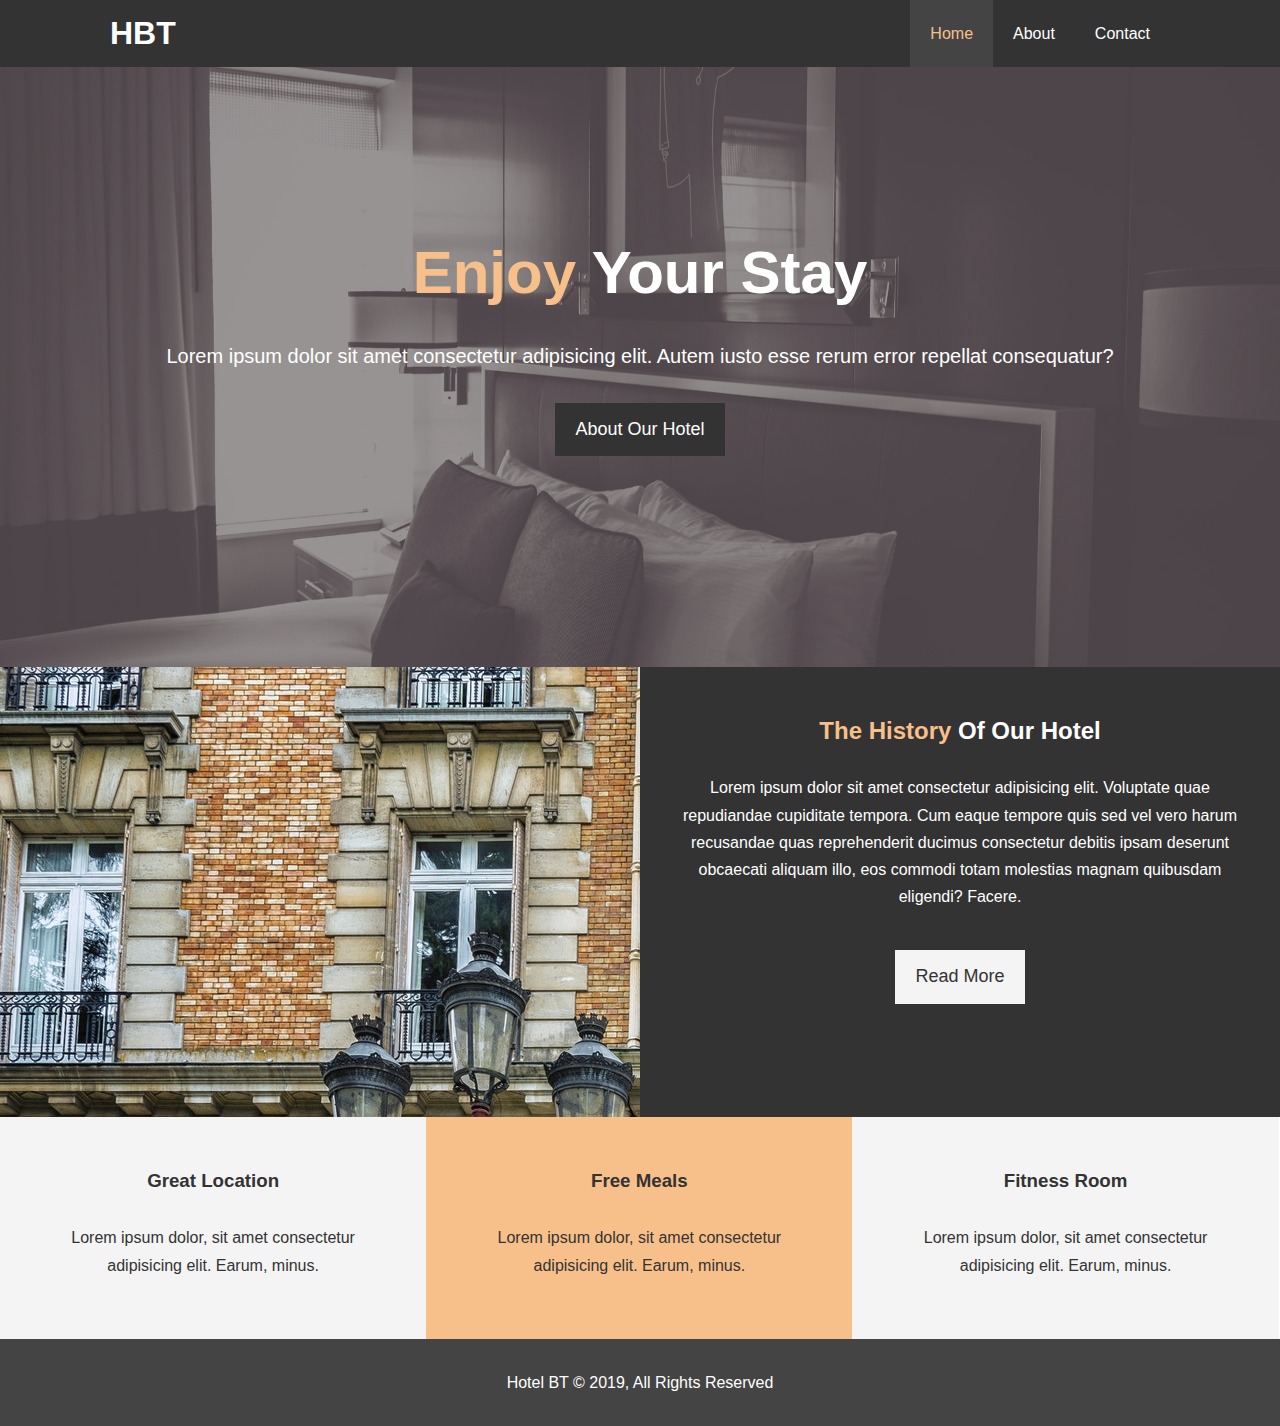
<file: index.html>
<!DOCTYPE html>
<html lang="en">
  <head>
    <meta charset="UTF-8" />
    <meta name="viewport" content="width=device-width, initial-scale=1.0" />
    <meta http-equiv="X-UA-Compatible" content="ie=edge" />
    <meta
      name="description"
      content="Welcome to the most extraodinary hotel in Boston Massachusetts"
    />
    <link
      rel="stylesheet"
      href="https://use.fontawesome.com/releases/v5.6.1/css/all.css"
      integrity="sha384-gfdkjb5BdAXd+lj+gudLWI+BXq4IuLW5IT+brZEZsLFm++aCMlF1V92rMkPaX4PP"
      crossorigin="anonymous"
    />
    <link rel="stylesheet" href="css/style.css" />
    <link
      rel="stylesheet"
      media="screen and (max-width: 768px)"
      href="css/mobile.css"
    />
    <title>Hotel BT | Welcome</title>
  </head>
  <body>
    <header>
      <nav id="navbar">
        <div class="container">
          <h1 class="logo"><a href="index.html">HBT</a></h1>
          <ul>
            <li><a class="current" href="index.html">Home</a></li>
            <li><a href="about.html">About</a></li>
            <li><a href="contact.html">Contact</a></li>
          </ul>
        </div>
      </nav>

      <div id="showcase">
        <div class="container">
          <div class="showcase-content">
            <h1><span class="text-primary">Enjoy</span> Your Stay</h1>
            <p class="lead">
              Lorem ipsum dolor sit amet consectetur adipisicing elit. Autem
              iusto esse rerum error repellat consequatur?
            </p>
            <a href="about.html" class="btn">About Our Hotel</a>
          </div>
        </div>
      </div>
    </header>

    <section id="home-info" class="bg-dark">
      <div class="info-img"></div>
      <div class="info-content">
        <h2><span class="text-primary">The History</span> Of Our Hotel</h2>
        <p>
          Lorem ipsum dolor sit amet consectetur adipisicing elit. Voluptate
          quae repudiandae cupiditate tempora. Cum eaque tempore quis sed vel
          vero harum recusandae quas reprehenderit ducimus consectetur debitis
          ipsam deserunt obcaecati aliquam illo, eos commodi totam molestias
          magnam quibusdam eligendi? Facere.
        </p>
        <a href="about.html" class="btn btn-light">Read More</a>
      </div>
    </section>

    <section id="features">
      <div class="box bg-light">
        <i class="fa fa-hotel fa-3x"></i>
        <h3>Great Location</h3>
        <p>
          Lorem ipsum dolor, sit amet consectetur adipisicing elit. Earum,
          minus.
        </p>
      </div>
      <div class="box bg-primary">
        <i class="fa fa-utensils fa-3x"></i>
        <h3>Free Meals</h3>
        <p>
          Lorem ipsum dolor, sit amet consectetur adipisicing elit. Earum,
          minus.
        </p>
      </div>
      <div class="box bg-light">
        <i class="fa fa-dumbbell fa-3x"></i>
        <h3>Fitness Room</h3>
        <p>
          Lorem ipsum dolor, sit amet consectetur adipisicing elit. Earum,
          minus.
        </p>
      </div>
    </section>

    <div class="clr"></div>

    <footer id="main-footer">
      <p>Hotel BT &copy; 2019, All Rights Reserved</p>
    </footer>
  </body>
</html>
</file>
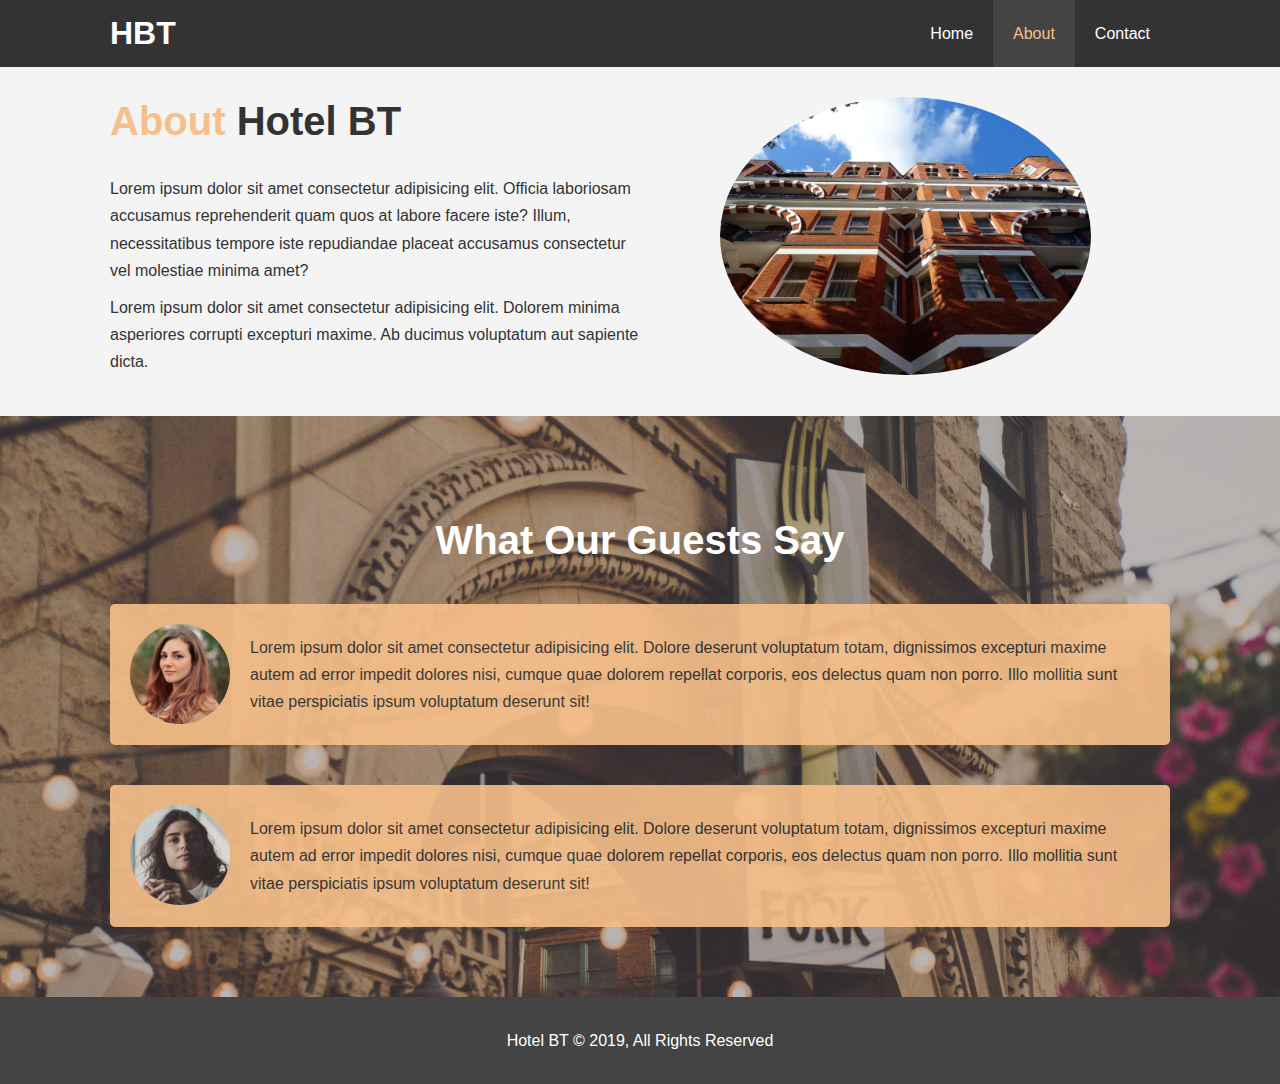
<file: about.html>
<!DOCTYPE html>
<html lang="en">
  <head>
    <meta charset="UTF-8" />
    <meta name="viewport" content="width=device-width, initial-scale=1.0" />
    <meta http-equiv="X-UA-Compatible" content="ie=edge" />
    <meta
      name="description"
      content="Welcome to the most extraodinary hotel in Boston Massachusetts"
    />
    <link rel="stylesheet" href="css/style.css" />
    <link
      rel="stylesheet"
      media="screen and (max-width: 768px)"
      href="css/mobile.css"
    />
    <title>Hotel BT | About</title>
  </head>
  <body>
    <header>
      <nav id="navbar">
        <div class="container">
          <h1 class="logo"><a href="index.html">HBT</a></h1>
          <ul>
            <li><a href="index.html">Home</a></li>
            <li><a class="current" href="about.html">About</a></li>
            <li><a href="contact.html">Contact</a></li>
          </ul>
        </div>
      </nav>
    </header>

    <section id="about-info" class="bg-light py-3">
      <div class="container">
        <div class="info-left">
          <h1 class="l-heading">
            <span class="text-primary">About</span> Hotel BT
          </h1>
          <p>
            Lorem ipsum dolor sit amet consectetur adipisicing elit. Officia
            laboriosam accusamus reprehenderit quam quos at labore facere iste?
            Illum, necessitatibus tempore iste repudiandae placeat accusamus
            consectetur vel molestiae minima amet?
          </p>
          <p>
            Lorem ipsum dolor sit amet consectetur adipisicing elit. Dolorem
            minima asperiores corrupti excepturi maxime. Ab ducimus voluptatum
            aut sapiente dicta.
          </p>
        </div>
        <div class="info-right">
          <img src="./images/photo-2.jpg" alt="Hotel" />
        </div>
      </div>
    </section>

    <div class="clr"></div>

    <section id="testimonials" class="py-3">
      <div class="container">
        <h2 class="l-heading">What Our Guests Say</h2>
        <div class="testimonial bg-primary">
          <img src="./images/person-1.jpg" alt="Samantha" />
          <p>
            Lorem ipsum dolor sit amet consectetur adipisicing elit. Dolore
            deserunt voluptatum totam, dignissimos excepturi maxime autem ad
            error impedit dolores nisi, cumque quae dolorem repellat corporis,
            eos delectus quam non porro. Illo mollitia sunt vitae perspiciatis
            ipsum voluptatum deserunt sit!
          </p>
        </div>
        <div class="testimonial bg-primary">
          <img src="./images/person-2.jpg" alt="Jen" />
          <p>
            Lorem ipsum dolor sit amet consectetur adipisicing elit. Dolore
            deserunt voluptatum totam, dignissimos excepturi maxime autem ad
            error impedit dolores nisi, cumque quae dolorem repellat corporis,
            eos delectus quam non porro. Illo mollitia sunt vitae perspiciatis
            ipsum voluptatum deserunt sit!
          </p>
        </div>
      </div>
    </section>

    <footer id="main-footer">
      <p>Hotel BT &copy; 2019, All Rights Reserved</p>
    </footer>
  </body>
</html>
</file>
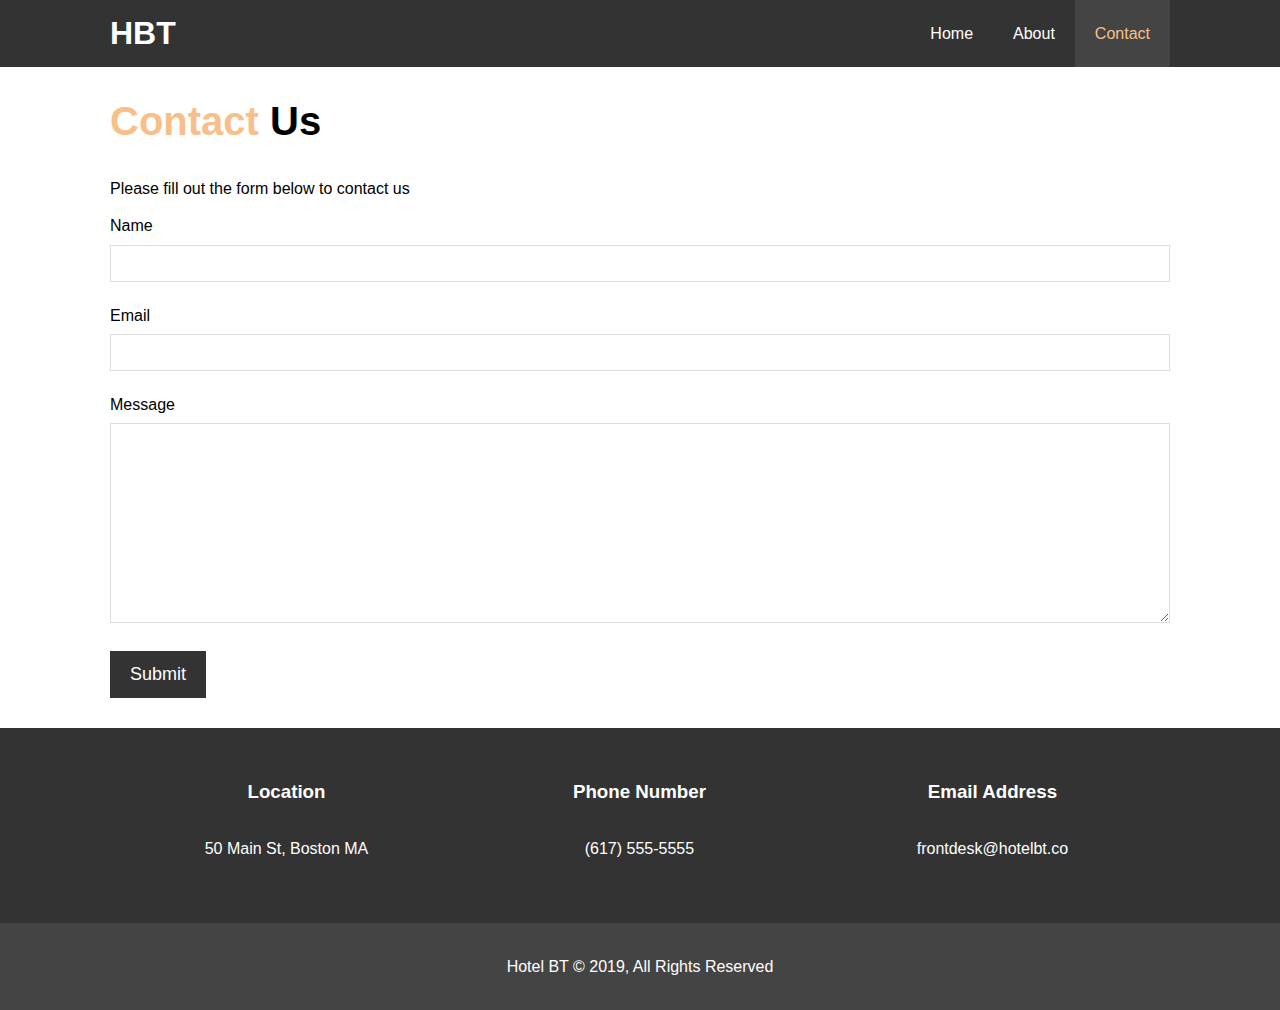
<file: contact.html>
<!DOCTYPE html>
<html lang="en">
  <head>
    <meta charset="UTF-8" />
    <meta name="viewport" content="width=device-width, initial-scale=1.0" />
    <meta http-equiv="X-UA-Compatible" content="ie=edge" />
    <meta
      name="description"
      content="Welcome to the most extraodinary hotel in Boston Massachusetts"
    />
    <link
      rel="stylesheet"
      href="https://use.fontawesome.com/releases/v5.6.1/css/all.css"
      integrity="sha384-gfdkjb5BdAXd+lj+gudLWI+BXq4IuLW5IT+brZEZsLFm++aCMlF1V92rMkPaX4PP"
      crossorigin="anonymous"
    />
    <link rel="stylesheet" href="css/style.css" />
    <link
      rel="stylesheet"
      media="screen and (max-width: 768px)"
      href="css/mobile.css"
    />
    <title>Hotel BT | Contact</title>
  </head>
  <body>
    <header>
      <nav id="navbar">
        <div class="container">
          <h1 class="logo"><a href="index.html">HBT</a></h1>
          <ul>
            <li><a href="index.html">Home</a></li>
            <li><a href="about.html">About</a></li>
            <li><a class="current" href="contact.html">Contact</a></li>
          </ul>
        </div>
      </nav>
    </header>

    <section id="contact-form" class="py-3">
      <div class="container">
        <h1 class="l-heading"><span class="text-primary">Contact</span> Us</h1>
        <p>Please fill out the form below to contact us</p>
        <form action="process.php">
          <div class="form-group">
            <label for="name">Name</label>
            <input type="text" name="name" id="name" />
          </div>
          <div class="form-group">
            <label for="email">Email</label>
            <input type="email" name="email" id="email" />
          </div>
          <div class="form-group">
            <label for="message">Message</label>
            <textarea name="message" id="message"></textarea>
          </div>
          <button type="submit" class="btn">Submit</button>
        </form>
      </div>
    </section>

    <section id="contact-info" class="bg-dark">
      <div class="container">
        <div class="box">
          <i class="fa fa-hotel fa-3x"></i>
          <h3>Location</h3>
          <p>
            50 Main St, Boston MA
          </p>
        </div>
        <div class="box ">
          <i class="fa fa-phone fa-3x"></i>
          <h3>Phone Number</h3>
          <p>
            (617) 555-5555
          </p>
        </div>
        <div class="box">
          <i class="fa fa-envelope fa-3x"></i>
          <h3>Email Address</h3>
          <p>
            frontdesk@hotelbt.co
          </p>
        </div>
      </div>
    </section>

    <footer id="main-footer">
      <p>Hotel BT &copy; 2019, All Rights Reserved</p>
    </footer>
  </body>
</html>
</file>
<file: css/mobile.css>
#navbar .logo {
  float: none;
  text-align: center;
}

#navbar ul,
#navbar ul li {
  float: none;
}

#navbar ul li a {
  padding: 5px;
  border-bottom: #444 dotted 1 px;
}

/* Showcase */
#showcase {
  height: 100%;
}

#showcase .showcase-content {
  padding-top: 70px;
  padding-bottom: 30px;
}

/* Home Into */
#home-info {
  height: 550px;
}

#home-info .info-img {
  display: none;
}

#home-info .info-content {
  float: none;
  width: 100%;
}

/* Features */
.box {
  float: none;
  width: 100%;
}

/* About Info */
#about-info .info-right,
#about-info .info-left {
  float: none;
  width: 100%;
}

#about-info .info-right {
  margin-top: 30px;
}

.l-heading {
  text-align: center;
}

/* Contact */
#contact-info .box {
  border-bottom: #444 dotted 1px;
}
</file>
<file: css/style.css>
/* Reset */
* {
  margin: 0;
  padding: 0;
  box-sizing: border-box;
}

body {
  font-family: 'Segoe UI', Tahoma, Geneva, Verdana, sans-serif;
  line-height: 1.7em;
}

a {
  color: #333;
  text-decoration: none;
}

h1,
h2,
h3 {
  padding-bottom: 20px;
}

p {
  margin: 10px 0;
}

/* Utility */
.container {
  margin: auto;
  max-width: 1100px;
  overflow: auto;
  padding: 0 20px;
}

.text-primary {
  color: #f7c08a;
}

.lead {
  font-size: 20px;
}

.btn {
  display: inline-block;
  font-size: 18px;
  color: #fff;
  background-color: #333;
  padding: 13px 20px;
  border: none;
  cursor: pointer;
}

.btn:hover {
  background: #f7c08a;
  color: #333;
}

.btn-light {
  background-color: #f4f4f4;
  color: #333;
}

.bg-dark {
  background-color: #333;
  color: #fff;
}
.bg-light {
  background-color: #f4f4f4;
  color: #333;
}
.bg-primary {
  background-color: #f7c08a;
  color: #333;
}

.clr {
  clear: both;
}

.l-heading {
  font-size: 40px;
  line-height: 1.2;
}

/* Padding */
.py-1 {
  padding: 10px 0;
}
.py-2 {
  padding: 20px 0;
}
.py-3 {
  padding: 30px 0;
}

/* Navbar */

#navbar {
  background-color: #333;
  color: #fff;
  overflow: auto;
}

#navbar a {
  color: #fff;
}

#navbar .logo {
  float: left;
  padding-top: 20px;
}

#navbar ul {
  float: right;
  list-style: none;
}

#navbar ul li {
  float: left;
}

#navbar ul li a {
  display: block;
  padding: 20px;
  text-align: center;
}

#navbar ul li a:hover,
#navbar ul li a.current {
  background-color: #444;
  color: #f7c08a;
}

/* Showcase */
#showcase {
  background: url('../images/showcase.jpg') no-repeat center center/cover;
  height: 600px;
}

#showcase .showcase-content {
  color: #fff;
  text-align: center;
  padding-top: 170px;
}

#showcase .showcase-content h1 {
  font-size: 60px;
  line-height: 1.2em;
}

#showcase .showcase-content p {
  padding-bottom: 20px;
  line-height: 1.7em;
}

/* Home Info */
#home-info {
  height: 450px;
}

#home-info .info-img {
  float: left;
  width: 50%;
  background: url('../images/photo-1.jpg') no-repeat;
  min-height: 100%;
}

#home-info .info-content {
  float: right;
  width: 50%;
  height: 100%;
  text-align: center;
  padding: 50px 30px;
  overflow: hidden;
}

#home-info .info-content p {
  padding-bottom: 30px;
}

/* Features */
.box {
  float: left;
  width: 33.3%;
  padding: 50px;
  text-align: center;
}

.box i {
  margin-bottom: 10px;
}

/* About Info */
#about-info .info-right {
  float: right;
  width: 50%;
  min-height: 100%;
}

#about-info .info-right img {
  display: block;
  margin: auto;
  width: 70%;
  border-radius: 50%;
}

#about-info .info-left {
  float: left;
  width: 50%;
  min-height: 100%;
}

/* Testimonials */
#testimonials {
  height: 100%;
  background: url('../images/test-bg.jpg') no-repeat center center/cover;
  padding-top: 100px;
}

#testimonials h2 {
  color: #fff;
  text-align: center;
  padding-bottom: 40px;
}

#testimonials .testimonial {
  padding: 20px;
  margin-bottom: 40px;
  border-radius: 5px;
  opacity: 0.9;
}

#testimonials .testimonial img {
  width: 100px;
  float: left;
  margin-right: 20px;
  border-radius: 50%;
}

/* Contact */
#contact-form .form-group {
  margin-bottom: 20px;
}

#contact-form label {
  display: block;
  margin-bottom: 5px;
}

#contact-form input,
#contact-form textarea {
  width: 100%;
  padding: 10px;
  border: 1px #ddd solid;
}

#contact-form textarea {
  height: 200px;
}

#contact-form input:focus,
#contact-form textarea:focus {
  outline: none;
  border-color: #f7c08a;
}

/* Footer */
#main-footer {
  text-align: center;
  background-color: #444;
  color: #fff;
  padding: 20px;
}
</file>
